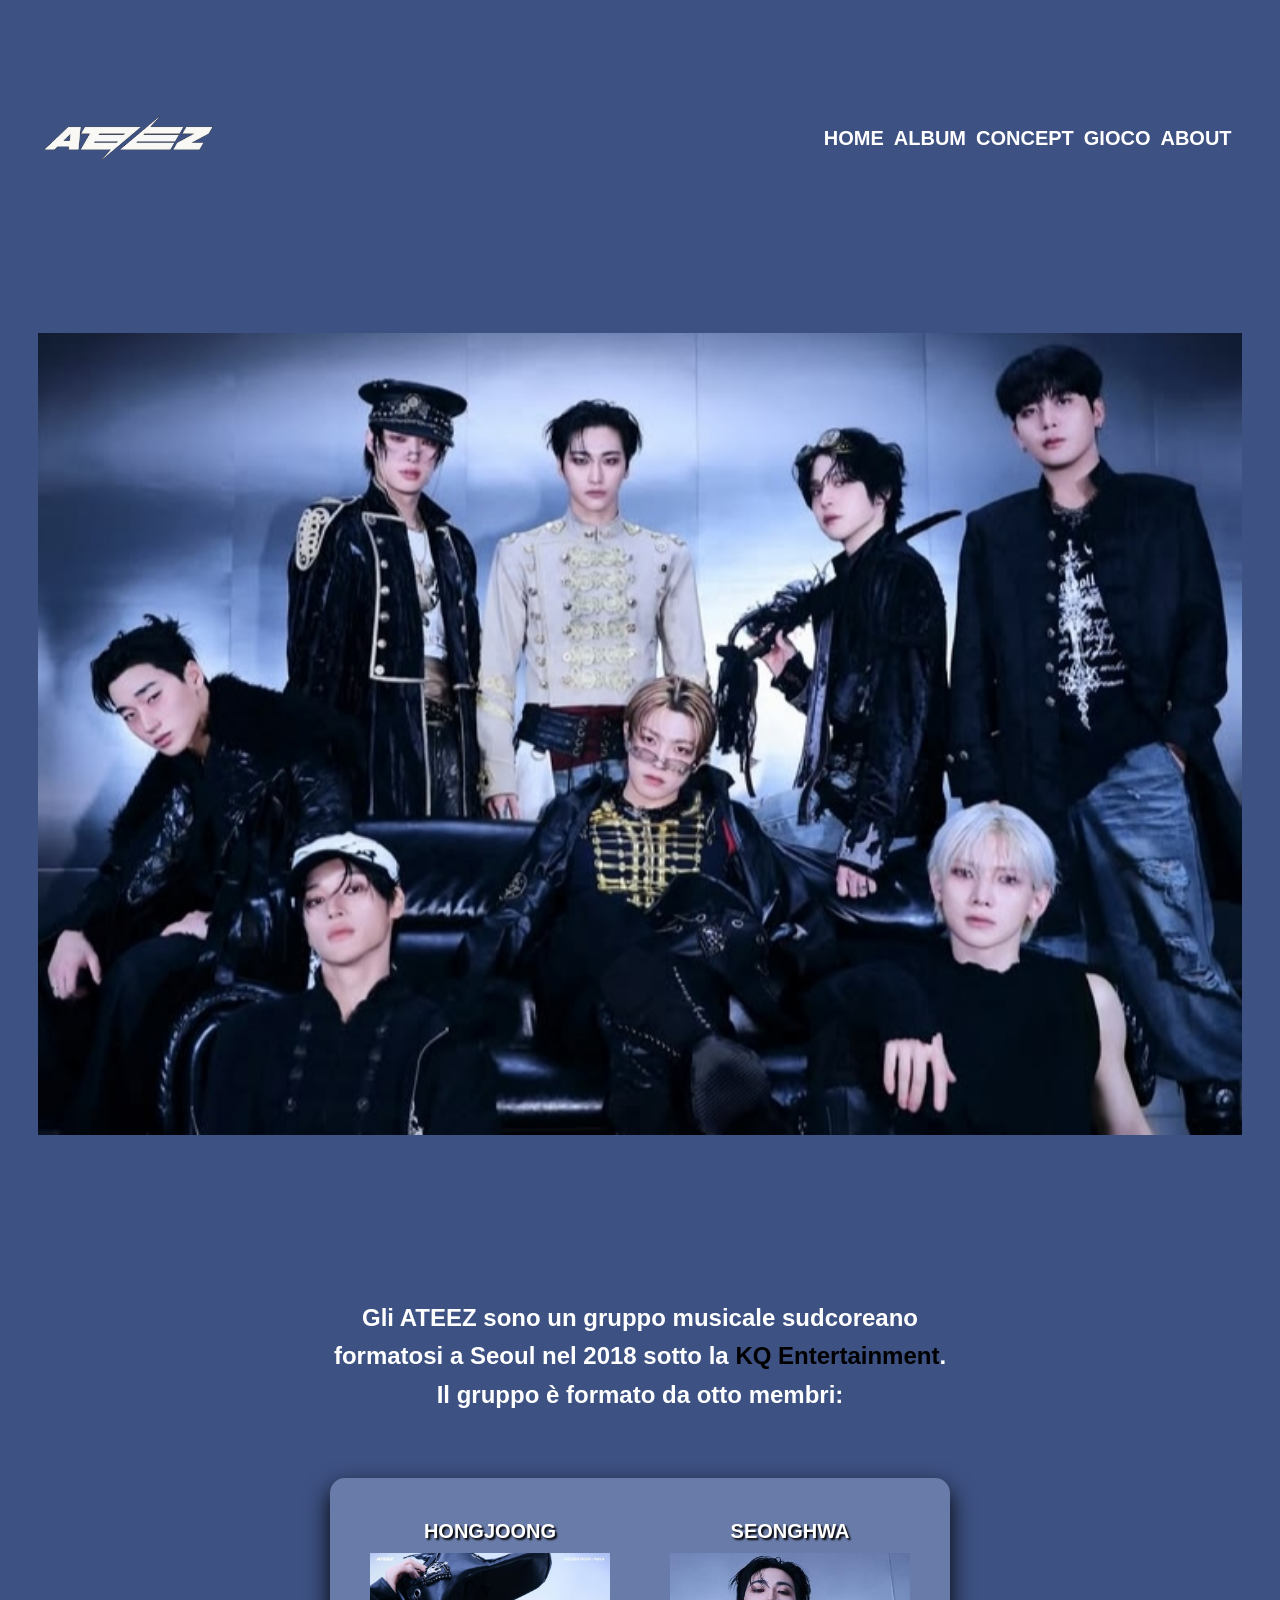
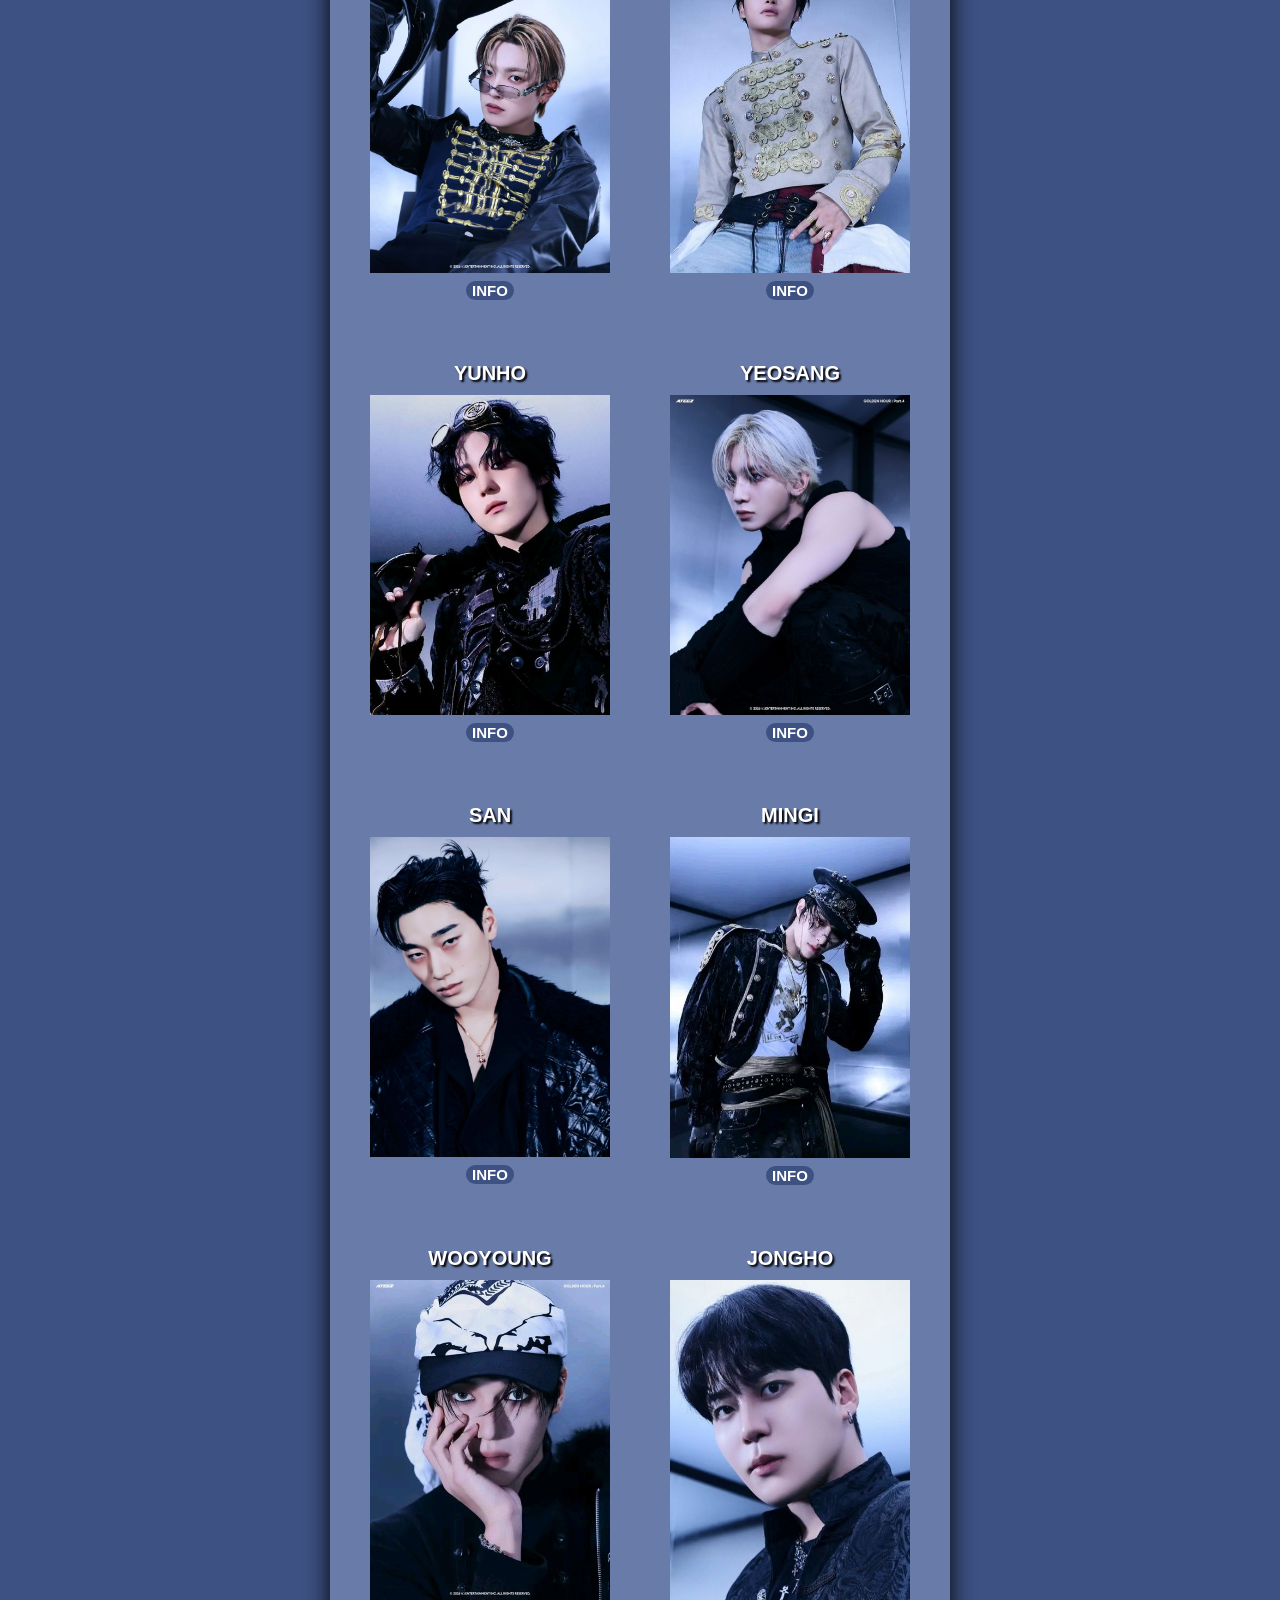
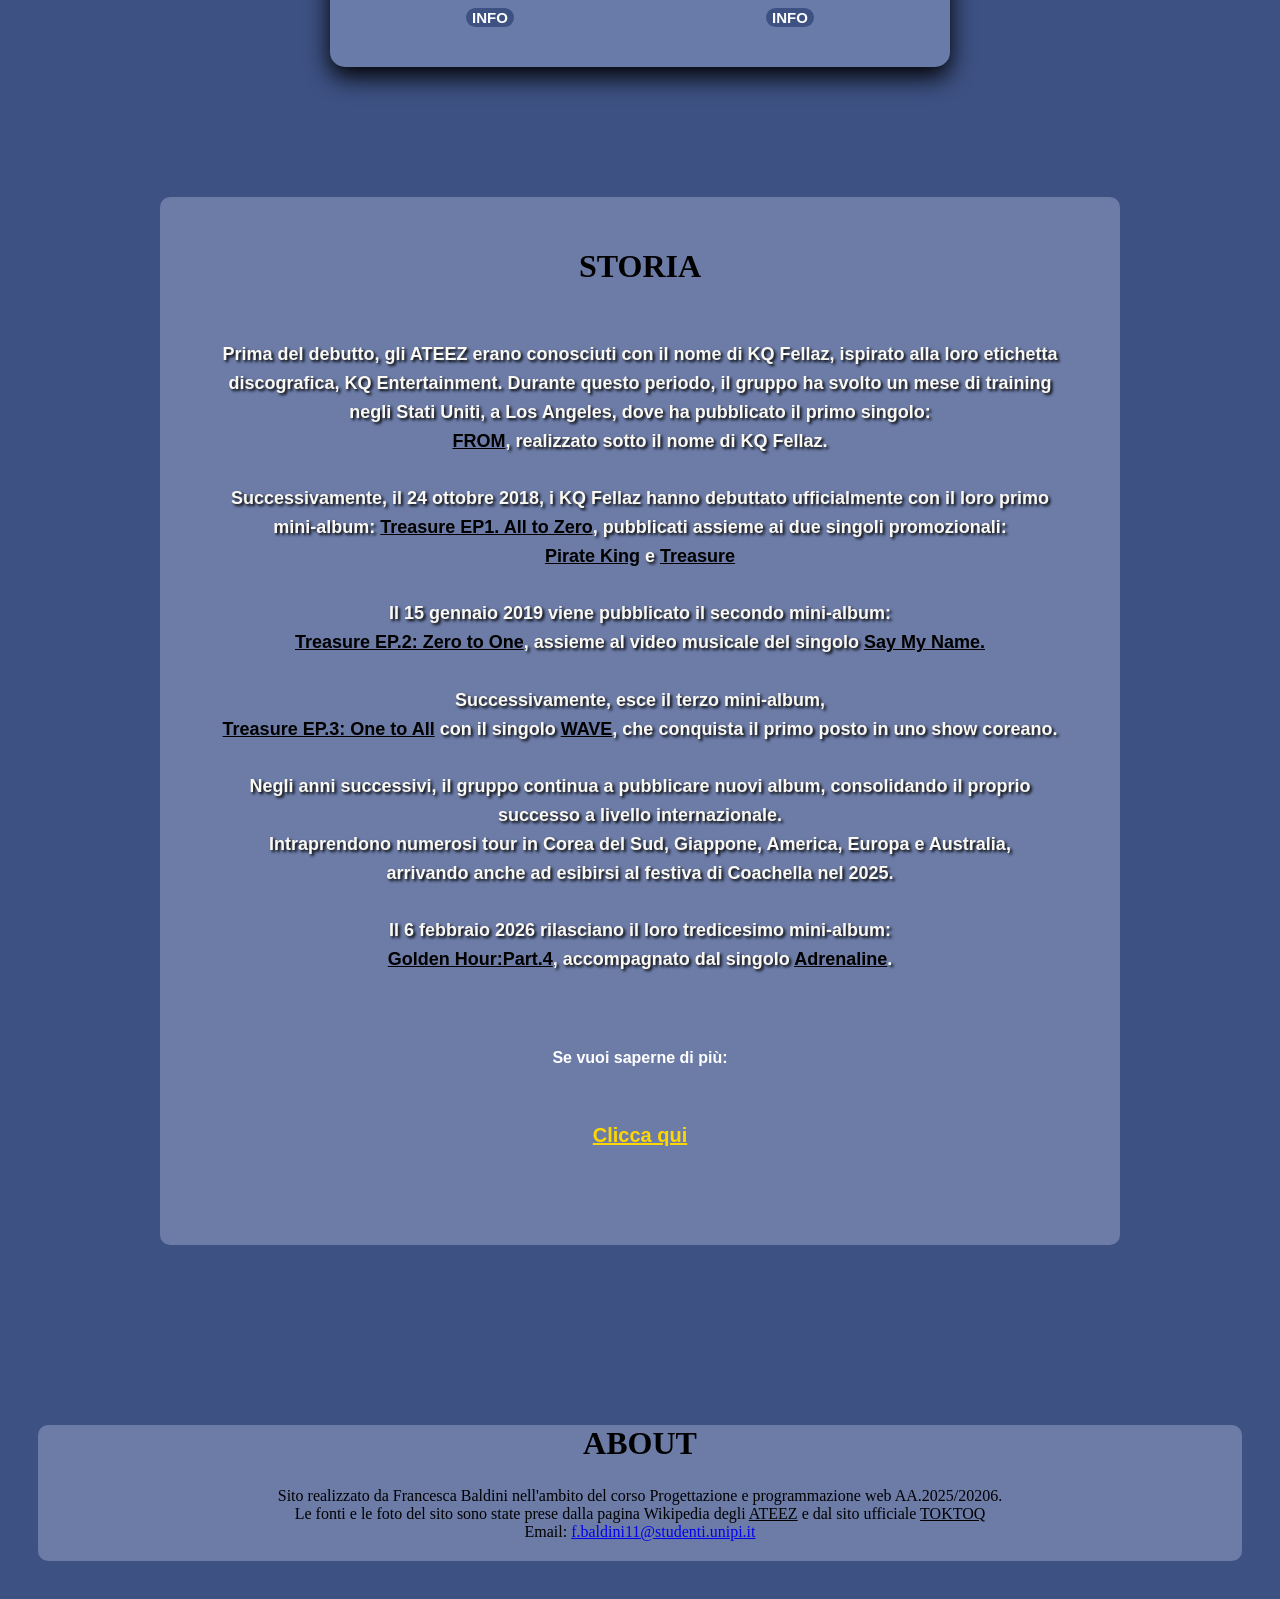
<file: index.html>
<!DOCTYPE html>
<html lang="it">
    <head>
        <title>Ateez</title>
        <meta charset="UTF-8">
        <meta name="viewport" content="width=device-width, initial-scale=1.0"/>
        <link rel="stylesheet" href="style.css">
        <link rel="stylesheet" href="popup.css">
        
    </head>
    <body>
        <header>
            <!--logo-->
           <img class="logo" src="logo-bianco.png" alt="Logo ATEEZ">
           
           <!--tasto per la tendina-->
           <button class="menu">☰</button>

           <!--menu per mobile-->
           <nav>
               <ul class="menu-mobile">
                    <li><a href="index.html">HOME</a></li>
                    <li><a href="discografia.html">ALBUM</a></li>
                    <li><a href="trama.html">CONCEPT</a></li>
                    <li><a href="gioco.html">GIOCO</a></li>
                    <li><a href="#footer">ABOUT</a></li>
               </ul>

           </nav> 

            <!--menu per desktop-->
            <nav>
                <ul class="menu-desktop">
                    <li><a href="index.html">HOME</a></li>
                    <li><a href="discografia.html">ALBUM</a></li>
                    <li><a href="trama.html">CONCEPT</a></li>
                    <li><a href="gioco.html">GIOCO</a></li>
                    <li><a href="#footer">ABOUT</a></li>
               </ul>
           </nav> 
        </header>

        <main>
            <div class="galleria">
                <img class="active" src="land5.jpg" alt="foto1">
                <img src="land2.jpg" alt="foto2">
                <img src="land.jpg" alt="foto3">  
            </div>
        </main>

        <div class="presentazione">
            <p>Gli ATEEZ sono un gruppo musicale sudcoreano <br> formatosi a Seoul nel 2018 sotto la <a class="kq" href="https://kqent.com">KQ Entertainment</a>. 
                <br>Il gruppo è formato da otto membri:
            </p>
        </div>


        <div class="contenitore-tutto">
                <div class="griglia">
                    <div class="membro">
                        <div class="card">
                            <!--hongjoong-->
                            <p class="name">HONGJOONG</p>
                            <img id="hongjoong" src="hj2.jpg" alt="Hongjoong pic">
                            <button id="openPopupHJ" class="OpenPopup">INFO</button>

                            <!--popup-->
                            <div class="popup" id="OpenPopup1">
                                <button class="close" id="ClosePopup">X</button>
                                <h2 class="nome">HONGJOONG</h2>
                                <p class="info">INFORMAZIONI</p>

                                <ul>
                                    <li>
                                        <p class="question">COGNOME:</p>
                                        <p class="answer">KIM</p>
                                    </li>
                                    <li>
                                        <p class="question">NOME:</p>
                                        <p class="answer">HONGJOONG</p>
                                    </li>
                                    <li>
                                        <p class="question">ETÀ:</p>
                                        <p class="answer">27</p>
                                    </li>
                                    <li>
                                        <p class="question">COMPLEANNO:</p>
                                        <p class="answer">7 NOVEMBRE 1998</p>
                                    </li>
                                    <li>
                                        <p class="question">NAZIONALITÀ:</p>
                                        <p class="answer">COREANA</p>
                                    </li>
                                    <li>
                                        <p class="question">RUOLO:</p>
                                        <p class="answer">LEADER, MAIN RAPPER, VOCALIST, PRODUCER, SONGWRITER</p>
                                    </li>
                                </ul>
                            </div>
                        </div>

                        <div class="card">
                            <!--seonghwa-->
                            <p class="name">SEONGHWA</p>
                            <img id="seonghwa" src="seonghwaa.jpeg" alt="seonghwa pic">
                            <button id="openPopupSH" class="OpenPopup">INFO</button>

                            <!--popup-->
                            <div class="popup" id="OpenPopup2">
                                <button class="close" id="ClosePopup2">X</button>
                                <h2 class="nome">SEONGHWA</h2>
                                <p class="info">INFORMAZIONI</p>

                                <ul>
                                    <li>
                                        <p class="question">COGNOME:</p>
                                        <p class="answer">PARK</p>
                                    </li>
                                    <li>
                                        <p class="question">NOME:</p>
                                        <p class="answer">SEONGHWA</p>
                                    </li>
                                    <li>
                                        <p class="question">ETÀ:</p>
                                        <p class="answer">28</p>
                                    </li>
                                    <li>
                                        <p class="question">COMPLEANNO:</p>
                                        <p class="answer">3 APRILE 1998</p>
                                    </li>
                                    <li>
                                        <p class="question">NAZIONALITÀ:</p>
                                        <p class="answer">COREANA</p>
                                    </li>
                                    <li>
                                        <p class="question">RUOLO:</p>
                                        <p class="answer"> VOCALIST, RAPPER, PERFORMER</p>
                                    </li>
                                </ul>
                            </div>
                        </div>

                        <div class="card">
                            <!--yunho-->
                            <p class="name">YUNHO</p>
                            <img id="yunho" src="yunho2.jpg" alt="Yunho pic">
                            <button id="openPopupYH" class="OpenPopup">INFO</button>

                            <!--popup-->
                            <div class="popup" id="OpenPopup3">
                                <button class="close" id="ClosePopup3">X</button>
                                <h2 class="nome">YUNHO</h2>
                                <p class="info">INFORMAZIONI</p>
                                
                                <ul>
                                    <li>
                                        <p class="question">COGNOME:</p>
                                        <p class="answer">JEONG</p>
                                    </li>
                                    <li>
                                        <p class="question">NOME:</p>
                                        <p class="answer">YUNHO</p>
                                    </li>
                                    <li>
                                        <p class="question">ETÀ:</p>
                                        <p class="answer">27</p>
                                    </li>
                                    <li>
                                        <p class="question">COMPLEANNO:</p>
                                        <p class="answer">23 MARZO 1999</p>
                                    </li>
                                    <li>
                                        <p class="question">NAZIONALITÀ:</p>
                                        <p class="answer">COREANA</p>
                                    </li>
                                    <li>
                                        <p class="question">RUOLO:</p>
                                        <p class="answer">MAIN DANCER, VOCALIST</p>
                                    </li>
                                </ul>
                            </div>
                        </div>

                        <div class="card">
                            <!--yeosang-->
                            <p class="name">YEOSANG</p>
                            <img id="yeosang" src="yeo.jpg" alt="Yeosang pic">
                            <button id="openPopupYS" class="OpenPopup">INFO</button>

                            <!--popup-->
                            <div class="popup" id="OpenPopup4">
                                <button class="close" id="ClosePopup4">X</button>
                                <h2 class="nome">YEOSANG</h2>
                                <p class="info">INFORMAZIONI</p>

                                <ul>
                                    <li>
                                        <p class="question">COGNOME:</p>
                                        <p class="answer">KANG</p>
                                    </li>
                                    <li>
                                        <p class="question">NOME:</p>
                                        <p class="answer">YEOSANG</p>
                                    </li>
                                    <li>
                                        <p class="question">ETÀ:</p>
                                        <p class="answer">26</p>
                                    </li>
                                    <li>
                                        <p class="question">COMPLEANNO:</p>
                                        <p class="answer">15 GIUGNO 1999</p>
                                    </li>
                                    <li>
                                        <p class="question">NAZIONALITÀ:</p>
                                        <p class="answer">COREANA</p>
                                    </li>
                                    <li>
                                        <p class="question">RUOLO:</p>
                                        <p class="answer">VOCALIST, PERFORMER, RAPPER</p>
                                    </li>
                                </ul>
                            </div>
                        </div>

                        <div class="card">
                            <!--san-->
                            <p class="name">SAN</p>
                            <img id="san" src="san2.jpg" alt="San pic">
                            <button id="openPopupSN" class="OpenPopup">INFO</button>

                            <!--popup-->
                            <div class="popup" id="OpenPopup5">
                                <button class="close" id="ClosePopup5">X</button>
                                <h2 class="nome">SAN</h2>
                                <p class="info">INFORMAZIONI</p>

                                <ul>
                                    <li>
                                        <p class="question">COGNOME:</p>
                                        <p class="answer">CHOI</p>
                                    </li>
                                    <li>
                                        <p class="question">NOME:</p>
                                        <p class="answer">SAN</p>
                                    </li>
                                    <li>
                                        <p class="question">ETÀ:</p>
                                        <p class="answer">26</p>
                                    </li>
                                    <li>
                                        <p class="question">COMPLEANNO:</p>
                                        <p class="answer">10 LUGLIO 1999</p>
                                    </li>
                                    <li>
                                        <p class="question">NAZIONALITÀ:</p>
                                        <p class="answer">COREANA</p>
                                    </li>
                                    <li>
                                        <p class="question">RUOLO:</p>
                                        <p class="answer">MAIN DANCER, LEAD VOCALIST</p>
                                    </li>
                                </ul>
                            </div>
                        </div>

                        <div class="card">
                            <!--mingi-->
                            <p class="name">MINGI</p>
                            <img id="mingi" src="mingi.jpg" alt="Mingi pic">
                            <button id="openPopupMN" class="OpenPopup">INFO</button>

                            <!--popup-->
                            <div class="popup" id="OpenPopup6">
                                <button class="close" id="ClosePopup6">X</button>
                                <h2 class="nome">MINGI</h2>
                                <p class="info">INFORMAZIONI</p>

                                <ul>
                                    <li>
                                        <p class="question">COGNOME:</p>
                                        <p class="answer">SONG</p>
                                    </li>
                                    <li>
                                        <p class="question">NOME:</p>
                                        <p class="answer">MINGI</p>
                                    </li>
                                    <li>
                                        <p class="question">ETÀ:</p>
                                        <p class="answer">26</p>
                                    </li>
                                    <li>
                                        <p class="question">COMPLEANNO:</p>
                                        <p class="answer">9 AGOSTO 1999</p>
                                    </li>
                                    <li>
                                        <p class="question">NAZIONALITÀ:</p>
                                        <p class="answer">COREANA</p>
                                    </li>
                                    <li>
                                        <p class="question">RUOLO:</p>
                                        <p class="answer">MAIN DANCER, MAIN RAPPER, VOCALIST, PRODUCER, SONGWRITER</p>
                                    </li>
                                </ul>
                            </div>
                        </div>

                        <div class="card">
                            <!--wooyoung-->
                            <p class="name">WOOYOUNG</p>
                            <img id="wooyoung" src="wooyoung.jpg" alt="Wooyoung pic">
                            <button id="openPopupWY" class="OpenPopup">INFO</button>

                            <!--popup-->
                            <div class="popup" id="OpenPopup7">
                                <button class="close" id="ClosePopup7">X</button>
                                <h2 class="nome">WOOYOUNG</h2>
                                <p class="info">INFORMAZIONI</p>

                                <ul>
                                    <li>
                                        <p class="question">COGNOME:</p>
                                        <p class="answer">JUNG</p>
                                    </li>
                                    <li>
                                        <p class="question">NOME:</p>
                                        <p class="answer">WOOYOUNG</p>
                                    </li>
                                    <li>
                                        <p class="question">ETÀ:</p>
                                        <p class="answer">26</p>
                                    </li>
                                    <li>
                                        <p class="question">COMPLEANNO:</p>
                                        <p class="answer">26 NOVEMBRE 1999</p>
                                    </li>
                                    <li>
                                        <p class="question">NAZIONALITÀ:</p>
                                        <p class="answer">COREANA</p>
                                    </li>
                                    <li>
                                        <p class="question">RUOLO:</p>
                                        <p class="answer">MAIN DANCER, VOCALIST</p>
                                    </li>
                                </ul>
                            </div>
                        </div>

                        <div class="card">
                            <!--jongho-->
                            <p class="name">JONGHO</p>
                            <img id="jongho" src="jongho6.jpg" alt="Jongho pic">
                            <button id="openPopupJH" class="OpenPopup">INFO</button>

                            <!--popup-->
                            <div class="popup" id="OpenPopup8">
                                <button class="close" id="ClosePopup8">X</button>
                                <h2 class="nome">JONGHO</h2>
                                <p class="info">INFORMAZIONI</p>

                                <ul>
                                    <li>
                                        <p class="question">COGNOME:</p>
                                        <p class="answer">CHOI</p>
                                    </li>
                                    <li>
                                        <p class="question">NOME:</p>
                                        <p class="answer">JONGHO</p>
                                    </li>
                                    <li>
                                        <p class="question">ETÀ:</p>
                                        <p class="answer">25</p>
                                    </li>
                                    <li>
                                        <p class="question">COMPLEANNO:</p>
                                        <p class="answer">12 OTTOBRE 1999</p>
                                    </li>
                                    <li>
                                        <p class="question">NAZIONALITÀ:</p>
                                        <p class="answer">COREANA</p>
                                    </li>
                                    <li>
                                        <p class="question">RUOLO:</p>
                                        <p class="answer">MAIN VOCALIST</p>
                                    </li>
                                </ul>
                            </div>
                        </div>  
                    </div> 
                </div>       
        </div>

            <div class="grid" >
                <h1 class="general">STORIA</h1>
                <p class="infos">
                    Prima del debutto, gli ATEEZ erano conosciuti con il nome di KQ Fellaz, ispirato alla loro etichetta discografica, KQ Entertainment. 
                    Durante questo periodo, il gruppo ha svolto un mese di training negli Stati Uniti, a Los Angeles, dove ha pubblicato il primo singolo: <br> <a class="from" href="https://youtu.be/9v4XPYNx_us?si=OBvfWtSJcalmKqoN"> FROM</a>, realizzato sotto il nome di KQ Fellaz. <br>
                    <br> Successivamente, il 24 ottobre 2018, i KQ Fellaz hanno debuttato ufficialmente con il loro primo mini-album: <a class="ep" href="https://en.wikipedia.org/wiki/Treasure_EP.1:_All_to_Zero">Treasure EP1. All to Zero</a>, pubblicati assieme ai due singoli promozionali:
                    <br> <a class="pirate-king" href="https://youtu.be/RqJ1rH9M5G0?si=SeujjFzW6Fnff8P1">Pirate King</a> e <a class="treasure" href="https://youtu.be/tLV83ndOwz4?si=5MORalXletqNbLDn">Treasure</a><br>
                    <br>
                    Il 15 gennaio 2019 viene pubblicato il secondo mini-album: <br> <a class="treasure2" href="https://en.wikipedia.org/wiki/Treasure_EP.2:_Zero_to_One">Treasure EP.2: Zero to One</a>, assieme al video musicale del singolo <a class="SMN" href="https://youtu.be/nKU4OVH18mE?si=kPIbpDtQrF_ZjPWm">Say My Name.</a> <br>
                    <br> Successivamente, esce il terzo mini-album, <br> <a class="treasure3" href="https://en.wikipedia.org/wiki/Treasure_EP.3:_One_to_All">Treasure EP.3: One to All</a> con il singolo <a class="wave" href="https://youtu.be/FIInyEWWW-s?si=FHCVy-6gZ53Yb1Kf">WAVE</a>, che conquista il primo posto in uno show coreano. <br>
                    <br>
                    Negli anni successivi, il gruppo continua a pubblicare nuovi album, consolidando il proprio successo a livello internazionale. <br>
                    Intraprendono numerosi tour in Corea del Sud, Giappone, America, Europa e Australia, <br> arrivando anche ad esibirsi al festiva di <strong></strong>Coachella nel 2025. <br>
                    <br> Il 6 febbraio 2026 rilasciano il loro tredicesimo mini-album: <br> <a class="GH" href="https://en.wikipedia.org/wiki/Golden_Hour:_Part.4">Golden Hour:Part.4</a>, accompagnato dal singolo <a class="adrenaline" href="https://youtu.be/vqkfEUqjl6Y?si=-hdaxjsVU0MzCE84">Adrenaline</a>. 
                </p>

                <p class="tasto-informazioni">Se vuoi saperne di più:
                    <p class="clicca"><a href="discografia.html">Clicca qui</a></p>

                </p>
            </div>

             

        <footer id="footer">
            <div class="footer-container">
                <h1 class="about">ABOUT</h1>
                <p>
                    Sito realizzato da Francesca Baldini nell'ambito del corso Progettazione e programmazione web AA.2025/20206.
                    <br> Le fonti e le foto del sito sono state prese dalla pagina Wikipedia degli <a class="link2" href="https://it.wikipedia.org/wiki/Ateez">ATEEZ</a> e dal sito ufficiale <a class="link2" href="https://ateez.kqent.com"> TOKTOQ</a>
                    <br> Email: <a class="link" href="mailto:f.baldini11@studenti.unipi.it">f.baldini11@studenti.unipi.it</a>

                </p>
            </div>
        </footer>






        <script src="script.js"></script>
        <script src="popup.js"></script>
    </body>





</html>
</file>
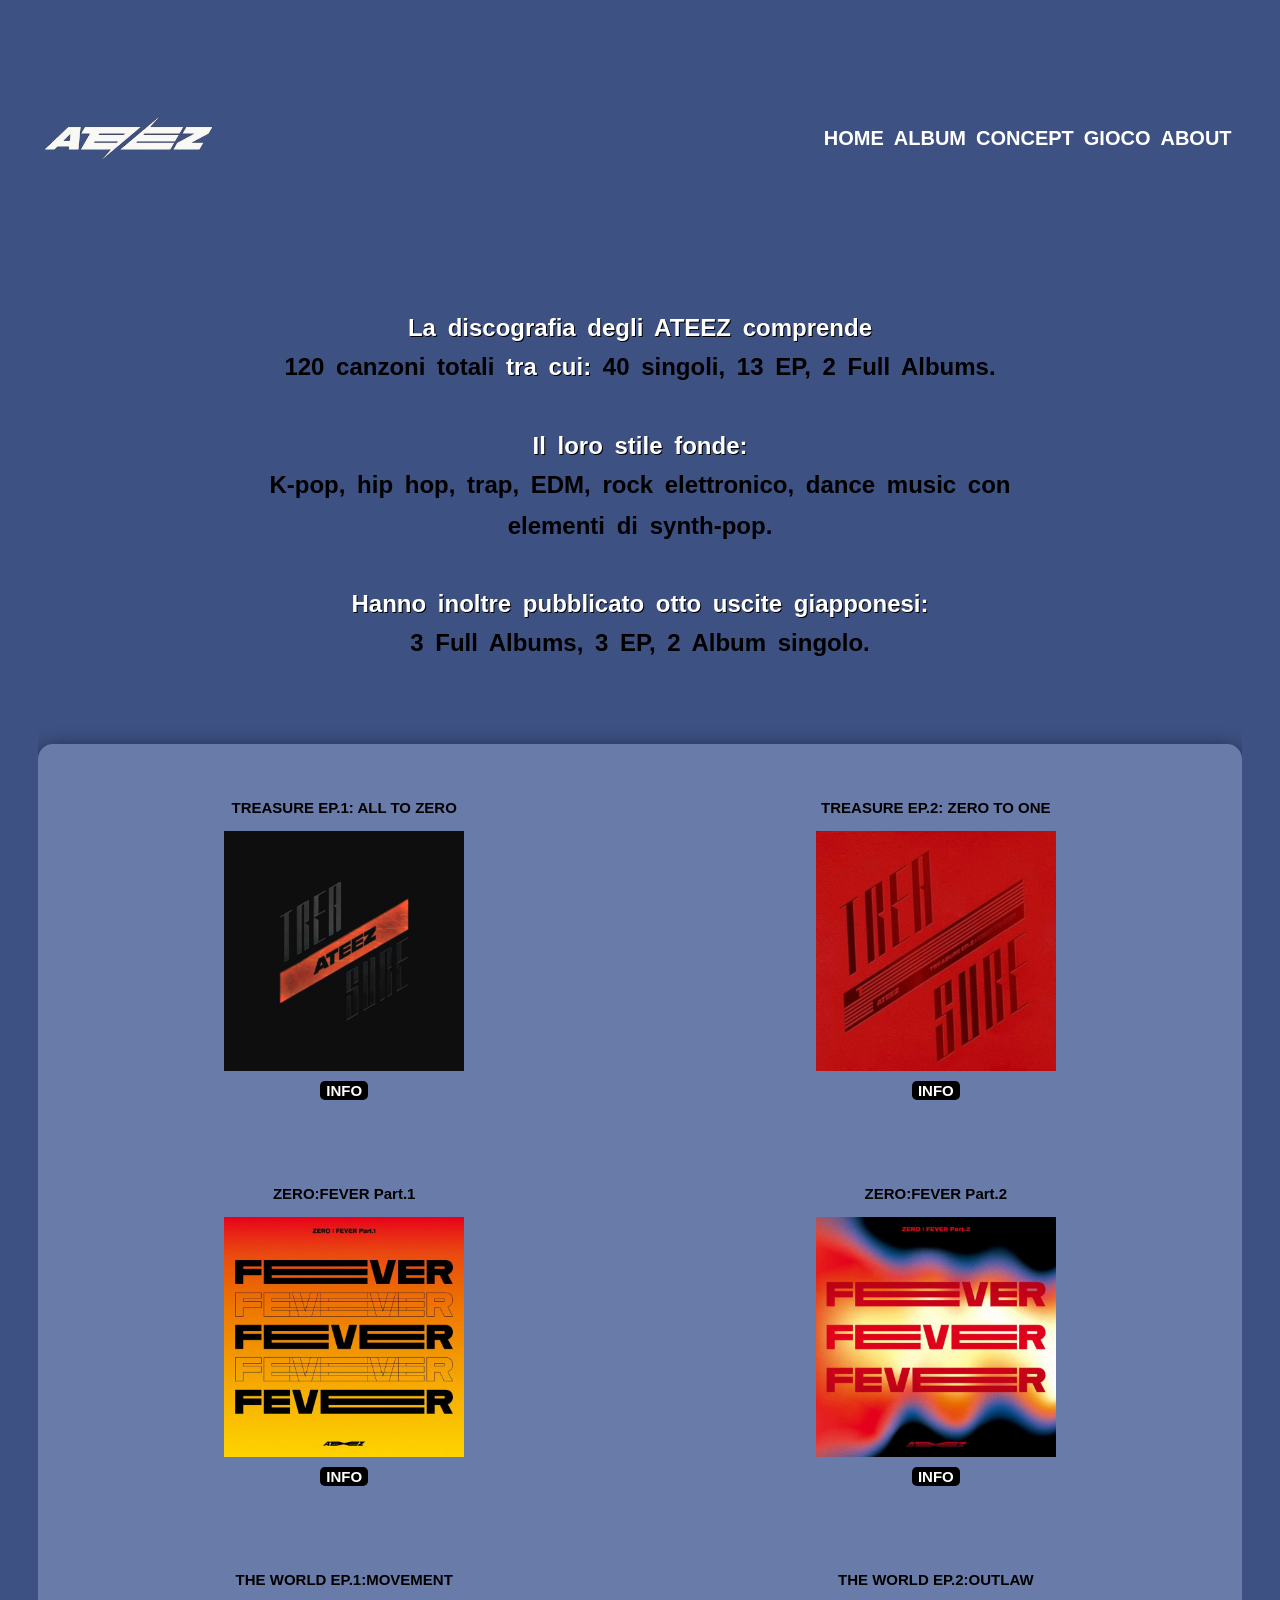
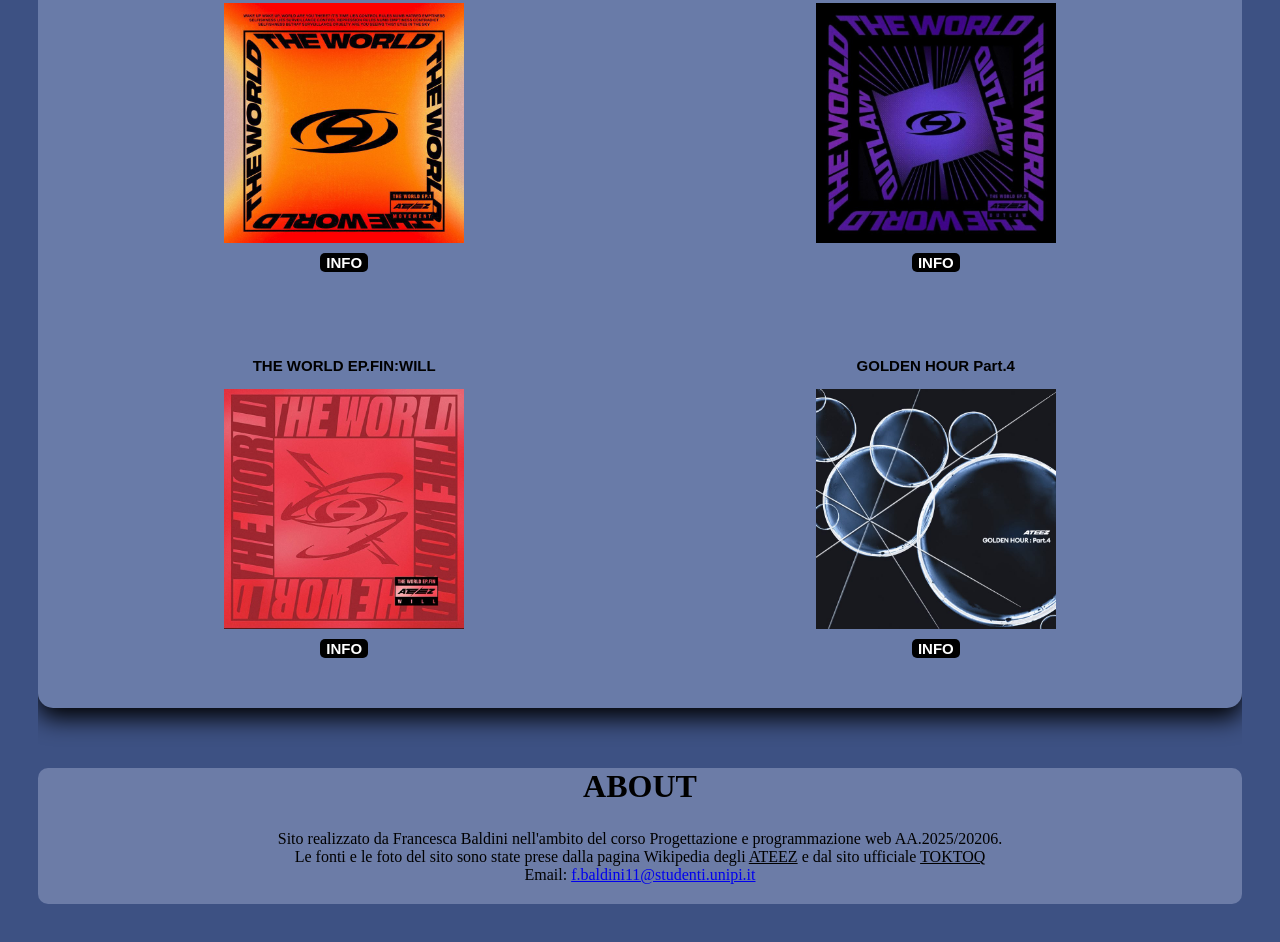
<file: discografia.html>
<!DOCTYPE html>
<html lang="it">
    <head>
        <title>Ateez</title>
        <meta charset="UTF-8">
        <meta name="viewport" content="width=device-width, initial-scale=1.0"/>
        <link rel="stylesheet" href="style.css">
        <link rel="stylesheet" href="discografia.css">
    </head>
    <body>
        <header>
            <!--logo-->
           <img class="logo" src="logo-bianco.png" alt="Logo ATEEZ">

           <!--tasto per la tendina-->
           <button class="menu">☰</button>

           <!--menu per mobile-->
           <nav>
                <ul class="menu-mobile">
                    <li><a href="index.html">HOME</a></li>
                    <li><a href="discografia.html">ALBUM</a></li>
                    <li><a href="trama.html">CONCEPT</a></li>
                    <li><a href="gioco.html">GIOCO</a></li>
                    <li><a href="#footer">ABOUT</a></li>
               </ul>
           </nav> 

            <!--menu per desktop-->
            <nav>
                <ul class="menu-desktop">
                    <li><a href="index.html">HOME</a></li>
                    <li><a href="discografia.html">ALBUM</a></li>
                    <li><a href="trama.html">CONCEPT</a></li>
                    <li><a href="gioco.html">GIOCO</a></li>
                    <li><a href="#footer">ABOUT</a></li>
               </ul>
           </nav> 
        </header>


        <p class="disco">
            La discografia degli ATEEZ comprende <br> <span class="catalogo">120 canzoni totali</span>  tra cui:
            <span class="catalogo"> 40 singoli, 13 EP, 2 Full Albums. </span>
            <br> <br>
            Il loro stile fonde: <br> <span class="catalogo"> K-pop, hip hop, trap, EDM, rock elettronico, dance music con elementi di synth-pop.</span>
            <br> <br>
            Hanno inoltre pubblicato otto uscite giapponesi: 
            <br> <span class="catalogo">3 Full Albums, 3 EP, 2 Album singolo.</span>
        </p>
        
        
            
        <!--inizio dei div-->

       
        <div class="catalogo-album">
            <!--primo album-->
            <div class="album">
                <h3 class="title">TREASURE EP.1: ALL TO ZERO</h3>
                <img class="cover" src="treasure.jpg" alt="ateez pic">
                <button id="treasure1" class="btn">INFO</button>

                <!--popup-->
                <div class="popup" id="openpopup1">
                    <button class="close" id="closepopup1">X</button>

                    <h2 class="info">Informazioni</h2>

                    <ul class="categoria-album">
                        <li class="titolo">TREASURE EP.1: ALL TO ZERO</li>
                        <li>
                            <p class="question">CATEGORIA</p>
                            <p class="answer">DEBUT EP</p>
                        </li>
                        <li>
                            <p class="question">ARTISTA</p>
                            <p class="answer">ATEEZ</p>
                        </li>
                        <li>
                            <p class="question">DATA DI RILASCIO</p>
                            <p class="answer">24 OTTOBRE 2018</p>
                        </li>
                        <li>
                            <p class="question">TITLE TRACK</p>
                            <p class="answer">PIRATE KING, TREASURE</p>
                        </li>
                        <li>
                            <p class="question">GENERE</p>
                            <p class="answer">KPOP, HIP HOP, EDM</p>
                        </li>
                    </ul>

                    <div class="links">
                        <a href="https://en.wikipedia.org/wiki/Treasure_EP.1:_All_to_Zero">INFO</a>
                        <a href="https://www.youtube.com/watch?v=zaTisOaQyuQ&list=PLtYXanAa7INwVMSGW2vLBBanxV55wsId3">ASCOLTA</a>
                    </div>
                </div>
            </div>

            <!--secondo album-->
            <div class="album">
                <h3 class="title">TREASURE EP.2: ZERO TO ONE</h3>
                <img class="cover" src="treasure 2.jpg" alt="ateez pic">
                <button id="treasure2" class="btn">INFO</button>

                <!--popup-->
                <div class="popup" id="openpopup2">
                    <button class="close" id="closepopup2">X</button>

                    <h2 class="info">Informazioni</h2>

                    <ul class="categoria-album">
                        <li class="titolo">TREASURE EP.2: ZERO TO ONE</li>
                        <li>
                            <p class="question">CATEGORIA</p>
                            <p class="answer">EP</p>
                        </li>
                        <li>
                            <p class="question">ARTISTA</p>
                            <p class="answer">ATEEZ</p>
                        </li>
                        <li>
                            <p class="question">DATA DI RILASCIO</p>
                            <p class="answer">15 GENNAIO 2019</p>
                        </li>
                        <li>
                            <p class="question">TITLE TRACK</p>
                            <p class="answer">SAY MY NAME</p>
                        </li>
                        <li>
                            <p class="question">GENERE</p>
                            <p class="answer">KPOP, HIP HOP, EDM, DANCE/POP</p>
                        </li>
                    </ul>

                    <div class="links">
                        <a href="https://en.wikipedia.org/wiki/Treasure_EP.2:_Zero_to_One">INFO</a>
                        <a href="https://www.youtube.com/watch?v=zOmhAXRYcqw&list=PLtYXanAa7INzBz4NU7Fu_zzmxg2NWAv_k">ASCOLTA</a>
                    </div>
                </div>
            </div>

            <!--terzo album-->
            <div class="album">
                <h3 class="title">ZERO:FEVER Part.1</h3>
                <img class="cover" src="fever.jpg" alt="ateez pic">
                <button id="zerofever" class="btn">INFO</button>

                <!--popup-->
                <div class="popup" id="openpopup3">
                    <button class="close" id="closepopup3">X</button>

                    <h2 class="info">Informazioni</h2>

                    <ul class="categoria-album">
                        <li class="titolo">ZERO.FEVER Part.1</li>
                        <li>
                            <p class="question">CATEGORIA</p>
                            <p class="answer">EP</p>
                        </li>
                        <li>
                            <p class="question">ARTISTA</p>
                            <p class="answer">ATEEZ</p>
                        </li>
                        <li>
                            <p class="question">DATA DI RILASCIO</p>
                            <p class="answer">29 LUGLIO 2020</p>
                        </li>
                        <li>
                            <p class="question">TITLE TRACK</p>
                            <p class="answer">INCEPTION</p>
                        </li>
                        <li>
                            <p class="question">GENERE</p>
                            <p class="answer">K-POP, DANCE-POP, TRAP, HIP-HOP, D&B, REGGAE, POP ROCK, SYNTH-POP</p>
                        </li>
                    </ul>

                    <div class="links">
                        <a href="https://en.wikipedia.org/wiki/Zero:_Fever_Part.1">INFO</a>
                        <a href="https://www.youtube.com/watch?v=XHLtcKcWi1k&list=OLAK5uy_nHhTEv-fuUNZkNcUDldagVB5ogJsrE1ec">ASCOLTA</a>
                    </div>
                </div>
            </div>

            <!--quarto album-->
            <div class="album">
                <h3 class="title">ZERO:FEVER Part.2</h3>
                <img class="cover" src="fever2.jpg" alt="ateez pic">
                <button id="zerofever2" class="btn">INFO</button>

                <!--popup-->
                <div class="popup" id="openpopup4">
                    <button class="close" id="closepopup4">X</button>

                    <h2 class="info">Informazioni</h2>

                    <ul class="categoria-album">
                        <li class="titolo">ZERO.FEVER Part.2</li>
                        <li>
                            <p class="question">CATEGORIA</p>
                            <p class="answer">EP</p>
                        </li>
                        <li>
                            <p class="question">ARTISTA</p>
                            <p class="answer">ATEEZ</p>
                        </li>
                        <li>
                            <p class="question">DATA DI RILASCIO</p>
                            <p class="answer">1 MARZO 2021</p>
                        </li>
                        <li>
                            <p class="question">TITLE TRACK</p>
                            <p class="answer">FIREWORKS (I'm The One)</p>
                        </li>
                        <li>
                            <p class="question">GENERE</p>
                            <p class="answer">K-POP, HIP-HOP, EDM, FUNK, R&B/SOUL</p>
                        </li>
                    </ul>

                    <div class="links">
                        <a href="https://en.wikipedia.org/wiki/Zero:_Fever_Part.2">INFO</a>
                        <a href="https://www.youtube.com/watch?v=I13s-OlK_gA&list=OLAK5uy_kglITOarjHCGjXeF8EGEcUaVfz4t7J2k0">ASCOLTA</a>
                    </div>
                </div>
            </div>

            <!--quinto album-->
            <div class="album">
                <h3 class="title">THE WORLD EP.1:MOVEMENT</h3>
                <img class="cover" src="theworld.jpg" alt="ateez pic">
                <button id="theworld" class="btn">INFO</button>

                <!--popup-->
                <div class="popup" id="openpopup5">
                    <button class="close" id="closepopup5">X</button>

                    <h2 class="info">Informazioni</h2>

                    <ul class="categoria-album">
                        <li class="titolo">THE WORLD EP.1:MOVEMENT</li>
                        <li>
                            <p class="question">CATEGORIA</p>
                            <p class="answer">EP</p>
                        </li>
                        <li>
                            <p class="question">ARTISTA</p>
                            <p class="answer">ATEEZ</p>
                        </li>
                        <li>
                            <p class="question">DATA DI RILASCIO</p>
                            <p class="answer">29 LUGLIO 2022</p>
                        </li>
                        <li>
                            <p class="question">TITLE TRACK</p>
                            <p class="answer">GUERRILLA</p>
                        </li>
                        <li>
                            <p class="question">GENERE</p>
                            <p class="answer">K-POP, HIP-HOP, EDM, DARK ELECTRONIC INFLUENCES</p>
                        </li>
                    </ul>

                    <div class="links">
                        <a href="https://en.wikipedia.org/wiki/The_World_EP.1:_Movement">INFO</a>
                        <a href="https://www.youtube.com/watch?v=My7gjN7ez-k&list=OLAK5uy_myLeQGvb-gxLAiEuv_2KZrmXPLTub0KTk">ASCOLTA</a>
                    </div>
                </div>
            </div>

            <!--sesto album-->
            <div class="album">
                <h3 class="title">THE WORLD EP.2:OUTLAW</h3>
                <img class="cover" src="outlaw.jpg" alt="ateez pic">
                <button id="outlaw" class="btn">INFO</button>

                <!--popup-->
                <div class="popup" id="openpopup6">
                    <button class="close" id="closepopup6">X</button>

                    <h2 class="info">Informazioni</h2>

                    <ul class="categoria-album">
                        <li class="titolo">THE WORLD EP.2:OUTLAW</li>
                        <li>
                            <p class="question">CATEGORIA</p>
                            <p class="answer">EP</p>
                        </li>
                        <li>
                            <p class="question">ARTISTA</p>
                            <p class="answer">ATEEZ</p>
                        </li>
                        <li>
                            <p class="question">DATA DI RILASCIO</p>
                            <p class="answer">16 GIUGNO 2023</p>
                        </li>
                        <li>
                            <p class="question">TITLE TRACK</p>
                            <p class="answer">BOUNCY (K-HOT CHILLI PEPPERS)</p>
                        </li>
                        <li>
                            <p class="question">GENERE</p>
                            <p class="answer">K-POP, HIP-HOP, EDM, POP-ROCK</p>
                        </li>
                    </ul>

                    <div class="links">
                        <a href="https://en.wikipedia.org/wiki/The_World_EP.2:_Outlaw">INFO</a>
                        <a href="https://www.youtube.com/watch?v=FNj0IuM8a44&list=OLAK5uy_muA2b75whfcCcl7QSQvBLbyhh9jJauxRs">ASCOLTA</a>
                    </div>
                </div>
            </div>

            <!--settimo album-->
            <div class="album">
                <h3 class="title">THE WORLD EP.FIN:WILL</h3>
                <img class="cover" src="WFIN.jpg" alt="ateez pic">
                <button id="fin" class="btn">INFO</button>

                <!--popup-->
                <div class="popup" id="openpopup7">
                    <button class="close" id="closepopup7">X</button>

                    <h2 class="info">Informazioni</h2>

                    <ul class="categoria-album">
                        <li class="titolo">THE WORLD EP.FIN:WILL</li>
                        <li>
                            <p class="question">CATEGORIA</p>
                            <p class="answer">EP</p>
                        </li>
                        <li>
                            <p class="question">ARTISTA</p>
                            <p class="answer">ATEEZ</p>
                        </li>
                        <li>
                            <p class="question">DATA DI RILASCIO</p>
                            <p class="answer">1 DICEMBRE 2023</p>
                        </li>
                        <li>
                            <p class="question">TITLE TRACK</p>
                            <p class="answer">CRAZY FORM</p>
                        </li>
                        <li>
                            <p class="question">GENERE</p>
                            <p class="answer">K-POP, HIP-HOP, EDM, ALTERNATIVE POP, R&B</p>
                        </li>
                    </ul>

                    <div class="links">
                        <a href="https://en.wikipedia.org/wiki/The_World_EP.Fin:_Will">INFO</a>
                        <a href="https://www.youtube.com/watch?v=910397KV1uE&list=OLAK5uy_nEPcaeQBgBiEEZSdfrJzcO3KIAIx6Npmw">ASCOLTA</a>
                    </div>
                </div>
            </div>

            <!--ottavo album-->
            <div class="album">
                <h3 class="title">GOLDEN HOUR Part.4</h3>
                <img class="cover" src="GHP4.jpg" alt="ateez pic">
                <button id="gh4" class="btn">INFO</button>

                <!--popup-->
                <div class="popup" id="openpopup8">
                    <button class="close" id="closepopup8">X</button>

                    <h2 class="info">Informazioni</h2>

                    <ul class="categoria-album">
                        <li class="titolo">GOLDEN HOUR Part.4</li>
                        <li>
                            <p class="question">CATEGORIA</p>
                            <p class="answer">EP</p>
                        </li>
                        <li>
                            <p class="question">ARTISTA</p>
                            <p class="answer">ATEEZ</p>
                        </li>
                        <li>
                            <p class="question">DATA DI RILASCIO</p>
                            <p class="answer">6 FEBBRAIO 2026</p>
                        </li>
                        <li>
                            <p class="question">TITLE TRACK</p>
                            <p class="answer">ADRENALINE/p>
                        </li>
                        <li>
                            <p class="question">GENERE</p>
                            <p class="answer">K-POP, EDM, TRAP, R&B, HIP.HOP, POP, DANCE</p>
                        </li>
                    </ul>

                    <div class="links">
                        <a href="https://en.wikipedia.org/wiki/Golden_Hour:_Part.4">INFO</a>
                        <a href="https://www.youtube.com/watch?v=qDpEcO1hlZE&list=OLAK5uy_nDw2GlTZdnxVUJdK-J9HmZf4ZytbduDZs">ASCOLTA</a>
                    </div>
                </div>
            </div>
        </div>













       
        <footer id="footer">
            <div class="footer-container">
                <h1 class="about">ABOUT</h1>
                <p>
                    Sito realizzato da Francesca Baldini nell'ambito del corso Progettazione e programmazione web AA.2025/20206.
                    <br> Le fonti e le foto del sito sono state prese dalla pagina Wikipedia degli <a class="link2" href="https://it.wikipedia.org/wiki/Ateez">ATEEZ</a> e dal sito ufficiale <a class="link2" href="https://ateez.kqent.com"> TOKTOQ</a>
                    <br> Email: <a class="link" href="mailto:f.baldini11@studenti.unipi.it">f.baldini11@studenti.unipi.it</a>

                </p>
            </div>
        </footer>






        <script src="script.js"></script>
        <script src="discografia.js"></script>

        
    </body>





</html>
</file>
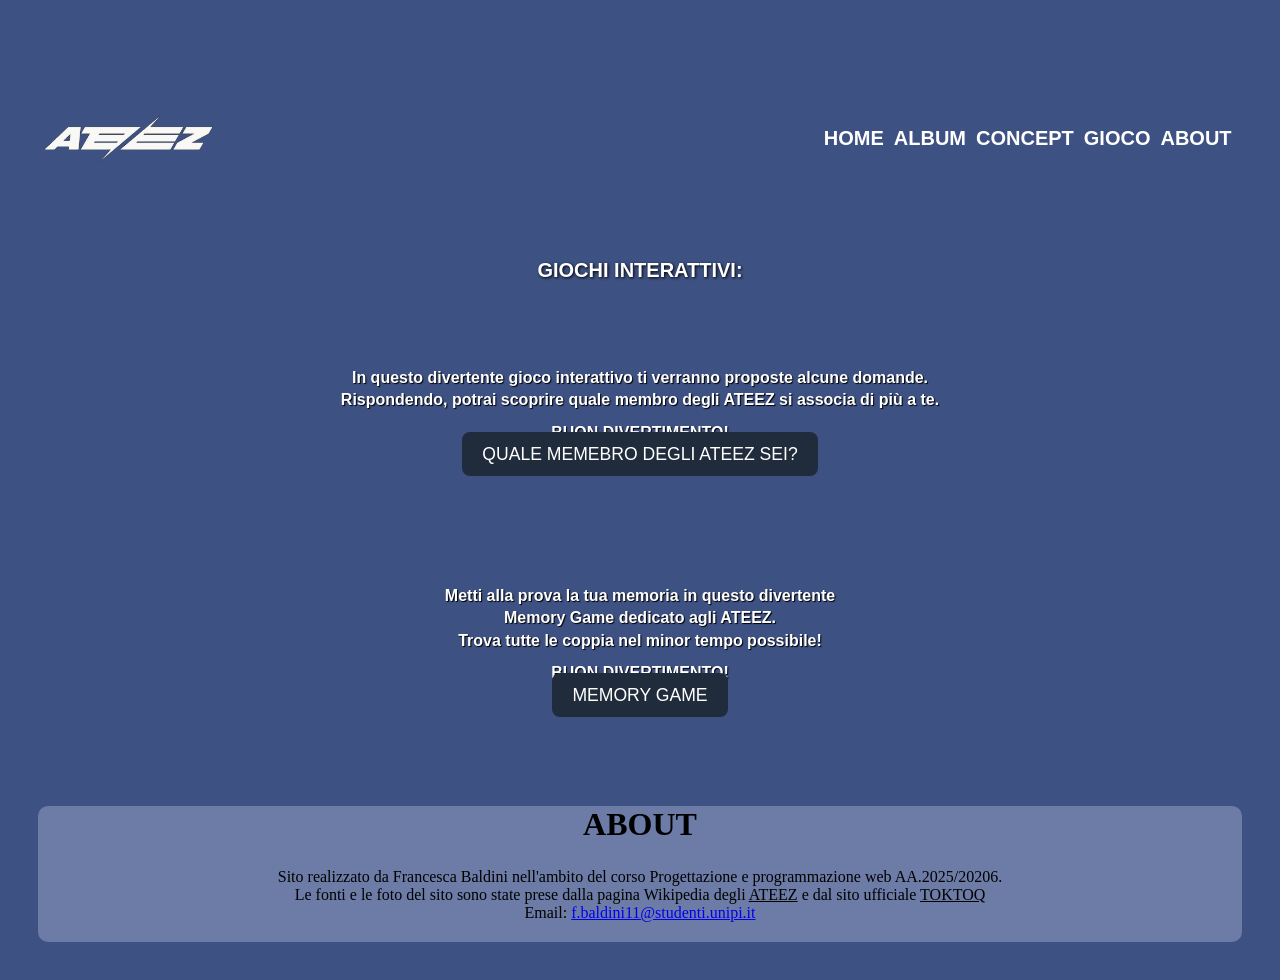
<file: gioco.html>
<!DOCTYPE html>
<html lang="it">
    <head>
        <title>Ateez</title>
        <meta charset="UTF-8">
        <meta name="viewport" content="width=device-width, initial-scale=1.0"/>
        <link rel="stylesheet" href="style.css">
        <link rel="stylesheet" href="gioco.css">
    </head>
    <body>
        <header>
            <!--logo-->
           <img class="logo" src="logo-bianco.png" alt="Logo ATEEZ">

           <!--tasto per la tendina-->
           <button class="menu">☰</button>

           <!--menu per mobile-->
           <nav>
                <ul class="menu-mobile">
                    <li><a href="index.html">HOME</a></li>
                    <li><a href="discografia.html">ALBUM</a></li>
                    <li><a href="trama.html">CONCEPT</a></li>
                    <li><a href="gioco.html">GIOCO</a></li>
                    <li><a href="#footer">ABOUT</a></li>
               </ul>
           </nav> 

            <!--menu per desktop-->
            <nav>
               <ul class="menu-desktop">
                    <li><a href="index.html">HOME</a></li>
                    <li><a href="discografia.html">ALBUM</a></li>
                    <li><a href="trama.html">CONCEPT</a></li>
                    <li><a href="gioco.html">GIOCO</a></li>
                    <li><a href="#footer">ABOUT</a></li>
               </ul>
           </nav> 
        </header>

        <!--gioco-->

        <h3 class="interattivo">GIOCHI INTERATTIVI:</h3>
        <div class="gioco">
            <p class="introduzione">
                In questo divertente gioco interattivo ti verranno proposte alcune domande. <br> 
                Rispondendo, potrai scoprire quale membro degli ATEEZ si associa di più a te. <br>
                <span class="fun">BUON DIVERTIMENTO!</span>

            </p>
             <a href="quiz.html" class="game-link">
                QUALE MEMEBRO DEGLI ATEEZ SEI?
            </a>
        </div>
        
        <div class="gioco">
            <p class="introduzione">
                Metti alla prova la tua memoria in questo divertente <br> Memory Game dedicato agli ATEEZ. <br>
                Trova tutte le coppia nel minor tempo possibile! <br>
                <span class="fun">BUON DIVERTIMENTO!</span>
            </p>
            <a href="memory.html" class="game-link">
                MEMORY GAME
            </a>
        </div>
            
       
      



      

   

        

         

        <footer id="footer">
            <div class="footer-container">
                <h1 class="about">ABOUT</h1>
                <p>
                    Sito realizzato da Francesca Baldini nell'ambito del corso Progettazione e programmazione web AA.2025/20206.
                    <br> Le fonti e le foto del sito sono state prese dalla pagina Wikipedia degli <a class="link2" href="https://it.wikipedia.org/wiki/Ateez">ATEEZ</a> e dal sito ufficiale <a class="link2" href="https://ateez.kqent.com"> TOKTOQ</a>
                    <br> Email: <a class="link" href="mailto:f.baldini11@studenti.unipi.it">f.baldini11@studenti.unipi.it</a>

                </p>
            </div>
        </footer>






        <script src="script.js"></script>
        <script src="gioco.js"></script>
        

        
    </body>





</html>
</file>
<file: style.css>
.contenitore-tutto{
    display: flex;
    justify-content: center;
    width: 100%;
    padding: 10px;
    box-sizing: border-box;
}

html{
    width: 100%;
}

body {
    margin: 3%;
    background: rgb(61, 81, 131);
    min-height: 100vh;
    display: flex;
    flex-direction: column;
}

html, body{
    overflow-x: hidden;
}


/*MENU MOBILE*/

.menu-mobile{
    display: none;
    list-style: none;
    font-weight: bold;
    font-family: 'Quicksand', sans-serif;
    gap: 10px;
    padding: 10px;
}

.menu-mobile.active{
    display: flex;
    flex-wrap: wrap;
    justify-content: center;
}
.menu-desktop a,
.menu-mobile a{
    text-decoration: none;
    color: white;
}


.menu-desktop{
    display: none;
    
}



/*per menu a tendina*/
.menu{
    display: flex;
    justify-content: flex-end;
    color: white;
    background-color: rgb(61, 81, 131);
    border: none;
    font-size: 45px;
    margin-left: 3px;
}

.galleria-mobile{
    display: block;
}
.galleria-desktop{
    display: none;
}


.logo{
    width: 200px;
    height: auto;
    margin-left: -10px;
}

header{
    display: flex;
    align-items: center;
    justify-content: space-between;
}



/*paragrafo iniziale*/
.presentazione p{
    text-align: center;
    font-size: 20px;
    font-family: 'Quicksand', sans-serif;
    font-weight: bold;
    color: white;
    margin-top: 50px;
}


/*link kq*/
.kq{
    text-decoration: none;
    color: black;
}

/*link*/
.membro{
    display: grid;
    grid-template-columns: 1fr;
    justify-items: center;
    gap: 50px;
}

.membro img{
    width: 200px;
    height: auto;
    margin: 0;
   
}

/*per il colore dei nomi*/
.name{
    color: white;
    text-shadow: 2px 2px 2px black;
    font-size: 20px;
    font-family: 'Gill Sans', 'Gill Sans MT', Calibri, 'Trebuchet MS', sans-serif;   
}

/*posizionamento foto*/
.card{
    display: flex;
    flex-direction: column;
    align-items: center;
    gap: 8px;
}

/*cambio colore del nome del membro ad inizio card*/
.card h2{
    color: white;
    text-shadow: 1px 1px 3px black;

}



/*scritte nella card*/
.card p{
    margin: 2px 0;
    font-family: 'Gill Sans', 'Gill Sans MT', Calibri, 'Trebuchet MS', sans-serif;   
    font-weight: bold;
}

li .question{
    color: white;
    text-shadow: 2px 2px 2px black;
}

li .answer{
    color: rgb(32, 44, 60);
}

/*griglia di contenimento*/
.griglia{
    display: grid;
    justify-items: center;
    gap: 30px;
    grid-template-columns: 1fr;
    background-color: rgb(105, 123, 168);
    box-shadow: 0px 10px 25px black;
    border-radius: 15px;
    margin-top: 30px;
    padding: 40px;
}

/*tasto per popup*/
.popup{
    display: none;
}

.popup.start{
    display: block;
}

/*about*/
.about{
    text-align: center;
    margin-bottom: 5px;
    margin-top: 60px;
}

.about p{
    color: black;
}

/*per il testo nel footer*/
.footer-container p{
    text-align: center;
    padding: 20px;
    margin: 0;
}

.footer-container{
    background-color: rgb(108, 124, 167);
    border-radius: 10px;
}

.link2 {
    color: black;
}

/*header della storia*/
.general{
    color: black;
    margin-bottom: 5px;
    text-align: center; 
}


.grid{
    display: grid;
    gap: 20px;
    background-color: rgb(108, 124, 167);
    border-radius: 10px;
    margin: 80px auto;
    width: 90%;
    max-width: 900px;
       
}

/*per il contenitore del secondo p*/
.infos{
    text-align: center;
    padding: 20px;
    margin: 0;
    font-size: 15px;
    color: #faf8f2;
    text-shadow: 2px 2px 3px black;
    font-family: 'Quicksand', sans-serif;
    font-weight: bold;
}

.tasto-informazioni{
    text-align: center;
    padding: 5px;
    margin-top: 20px;
    font-family: 'Quicksand', sans-serif;
    color: white;
    font-weight: bold;
}

.clicca a{
    display: flex;
    justify-content: center;
    font-family: 'Quicksand', sans-serif;
    align-items: center;
    color: gold;
    font-size: 20px;
    font-weight: bold;
    
}


.pirate-king,
.treasure,
.from,
.ep,
.kq,
.treasure2,
.SMN,
.treasure3,
.GH,
.wave,
.adrenaline{
    color: black;
    font-weight: bold;
    text-shadow: none;
}

/*per la galleria*/
.galleria{
    position: relative;
    height: 70vh;
    overflow: hidden;
}

.galleria img{
    position:absolute;
    inset: 0;
    width: 100%;
    height: 100%;
    object-fit:contain;
    opacity: 0;
    transition: opacity 1s ease-in-out;
}

.galleria img.active{
    opacity: 1;
}


.OpenPopup{
    border: none;
    border-radius: 20px;
    font-size: 15px;
    font-family: 'Quicksand', sans-serif;
    font-weight: bold;
    background-color: rgb(61, 81, 131);
    color: white;
    align-items: center;
}








/*media query*/

/*tablet*/
@media (min-width: 768px){
    
    .menu-desktop{
        display: flex;
        flex-direction: row;
        list-style: none;
        font-weight: bold;
        font-size: 15px;
        font-family:'Quicksand', sans-serif;
        gap: 10px;
        padding: 10px;
    }
    
    .menu-mobile.active{
        display: none;
    }

    .menu{
        display: none;
    }

    /*ordine delle foto*/
    .membro{
        grid-template-columns: repeat(2, 1fr);
        gap: 50px;
    }

    .membro img{
        width: 210px;
    }

    
    /*paragrafo iniziale*/
    .presentazione p{
        font-size: 22px;
        margin-top: 60px;
        line-height: 1.5;
    }


    .galleria{
        height: 90vh;
    }

    .grid{
        width: 85%;
        margin: 100px auto;
        padding: 20px;
    }

    .infos{
        font-size: 17px;
        padding: 25px;
        line-height: 1.5;
    }
}

/*pc*/
@media (min-width: 1024px){
    
     .menu-desktop{
        display: flex;
        flex-direction: row;
        list-style: none;
        font-weight: bold;
        font-size: 20px;
        font-family:'Quicksand', sans-serif;
        gap: 10px;
        padding: 10px;
    }
    
    .menu-mobile.active{
        display: none;
    }
    
    .menu{
        display: none;
    }
    
    .membro{
        grid-template-columns: repeat(2, 1fr);
        gap: 60px;
    }

    .membro img{
        width: 240px;
    }

    
    /*paragrafo iniziale*/
    .presentazione p{
        font-size: 24px;
        margin-top: 70px;
        line-height: 1.6;
        
    }

    .galleria{
        height: 110vh;
    } 

    .grid{
        width: 80%;
        margin: 120px auto;
        padding: 30px;
    }

    .infos{
        font-size: 18px;
        padding: 30px;
        line-height: 1.6;
    }
 

}

/*schermi grandi*/
@media (min-width: 1440px){

    .menu-desktop{
        display: flex;
        flex-direction: row;
        list-style: none;
        font-weight: bold;
        font-size: 20px;
        font-family:'Quicksand', sans-serif;
        gap: 15px;
        padding: 10px;
    }
    
    .menu-mobile.active{
        display: none;
    }
    
    .menu{
        display: none;
    }

    
    .membro{
        grid-template-columns: repeat(4, 1fr);
        gap: 80px;
    }

    .membro img{
        width: 260px;
    }

    
    /*paragrafo iniziale*/
    .presentazione p{
        font-size: 28px;
        margin-top: 80px;
        line-height: 1.7;
        max-width: 1000px;
        margin-left: auto;
        margin-right: auto;
    }


    
    .galleria{
        height: 110vh;
    }

    .grid{
        max-width: 1100px;
        width: 75%;
        margin: 150px auto;
        padding: 40px;
    }

    .infos{
        font-size: 20px;
        padding: 40px;
        line-height: 1.7;
        max-width: 900px;
        margin: 0 auto;
    }


}
</file>
<file: popup.css>
.popup{
    display: none;/*nascosta all'inizio*/

    position: fixed;
    top: 50%;
    left: 50%;
    transform: translate(-50%, -50%);

    background: rgb(108, 124, 167);
    padding: 20px;
    border-radius: 10px;

    width: 90%;
    max-width: 300px;

    box-shadow: 0px 10px 25px black;

    z-index: 1000;
}

/*tasto per attivare il popup*/
.popup.active{
    display: block;
}

/*tasto per chiudere il popup*/
.close{
    float: right;
}


/*nome intestativo del membro popup*/
.nome{
    display: flex;
    justify-content:center;
    font-family:'Quicksand', sans-serif;
    font-weight: bold;
    color: black;
}

/*nome informazione del popup*/
.info{
    display: flex;
    justify-content:left;
    font-family:'Quicksand', sans-serif;
    font-weight: bold;
    color: rgb(33, 43, 59);
}

/*domande nel popup*/
.question{
    display: flex;
    flex-direction: column;
    justify-content: center;
    font-family:'Quicksand', sans-serif;
    font-weight: bold;
    color: black;
    gap: 10px;
}
/*per togliere il puntato*/
ul{
    list-style: none;
    text-align:start;
    display: flex;
    flex-direction: column;
    gap: 12px;
}

/*risposte nel popup*/
.answer{
    display: flex;
    flex-direction: column;
    justify-content: center;
    font-family:'Quicksand', sans-serif;
    font-weight: bold;
    color: rgb(28, 40, 60);
}

.close{
    border-radius: 5px;
    border-color: black;
    color: white;
    background-color: black;
}
</file>
<file: discografia.css>
.disco{
    text-align: center;
    margin: 30px;
    color: rgb(255, 255, 255);
    text-shadow: 1px 1px 0 black;
    font-family: 'Gill Sans', 'Gill Sans MT', Calibri, 'Trebuchet MS', sans-serif;
    font-weight: bold;
    word-spacing: 3px;
    line-height: 1.5;
    font-size: 20px;
    margin-top: 60px;      
}

.catalogo{
    text-align: center;
    color: black;
    text-shadow: none;
    font-family: 'Gill Sans', 'Gill Sans MT', Calibri, 'Trebuchet MS', sans-serif;
    font-weight: bold;
    font-size: 20px;
    line-height: 1.5;
}



.catalogo-album{
    display: grid;
    justify-items: center;
    gap: 30px;
    grid-template-columns: 1fr;
    background-color: rgb(105, 123, 168);
    box-shadow: 0px 10px 25px black;
    border-radius: 15px;
    margin-top: 30px;
    padding: 40px;
}

.cover{
    width: 250px;
    height: auto;
    display: block;
    margin: 0 auto;
}

.title{
    text-align: center;
    font-family: 'Gill Sans', 'Gill Sans MT', Calibri, 'Trebuchet MS', sans-serif;
    font-size: 15px;
    font-weight: bold;
}

.btn {
    display: block;
    margin: 10px auto;
    border: none;
    border-radius: 5px;
    font-size: 15px;
    font-family: 'Quicksand', sans-serif;
    font-weight: bold;
    background-color: black;
    color: white;
    align-items: center;
}
 

.popup{
    display: none;/*nascosta all'inizio*/

    position: fixed;
    top: 50%;
    left: 50%;
    transform: translate(-50%, -50%);

    background: rgb(108, 124, 167);
    padding: 20px;
    border-radius: 10px;

    width: 90%;
    max-width: 300px;

    box-shadow: 0px 10px 25px black;

    z-index: 1000;
}   

.close {
   float: right;
}

.popup.active{
    display: block;
}
    
.categoria-album{
    list-style: none;
    text-align:start;
    display: flex;
    flex-direction: column;
    gap: 12px;
}

.question{
    display: flex;
    flex-direction: column;
    justify-content: center;
    font-family:'Quicksand', sans-serif;
    font-weight: bold;
    color: white;
    text-shadow: 1px 1px 1px black;
    gap: 10px;
    margin: 10px auto;
}

.answer{
    display: flex;
    flex-direction: column;
    justify-content: center;
    font-family:'Quicksand', sans-serif;
    font-weight: bold;
    color: black;
    margin: 10px auto;
    
}

.titolo{
    color: white;
    text-shadow: 1px 1px 1px black;
    font-family:'Quicksand', sans-serif;
    font-weight: bold;
    margin-bottom: 15px;
}

.links a{
    text-decoration: none;
    font-family:'Quicksand', sans-serif;    
    font-weight: bold;
    color:white;
    text-shadow: 1px 1px 1px black;
}

.links{
    display: flex;
    justify-content: center;
    gap: 20px;
    margin-top: 30px;
}

.album img{
    width: 250px;
}


/*media query*/

/*tablet*/
@media (min-width: 768px){
    .disco{
        margin: 40px;
        font-size: 20px;
        word-spacing: 4px;
        line-height: 1.6;
    }

    .catalogo{
        font-size: 20px;
        word-spacing: 2px;
        line-height: 1.6;
       
    }

    /*ordine delle foto*/
    .catalogo-album{
        grid-template-columns: repeat(2, 1fr);
        gap: 50px;
    }

    .album img{
        width: 210px;
    }

    .disco{
        line-height: 1.5;
    }


}

/*pc*/
@media (min-width: 1024px){
    .disco{
        margin: 50px auto;
        font-size: 24px;
        word-spacing: 5px;
        line-height: 1.7;
        max-width: 800px;
        
    }

    .catalogo{
        margin: 50px auto;
        font-size: 24px;
        word-spacing: 5px;
        line-height: 1.7;
        max-width: 800px;
        
    }

    /*ordine delle foto*/
    .catalogo-album{
        grid-template-columns: repeat(2, 1fr);
        gap: 60px;
    }

    .album img{
        width: 240px;
    }

    .disco{
        font-size: 24px;
        margin-top: 70px;
        line-height: 1.6;
    }

}

/*schermi grandi*/
@media (min-width: 1440px){
    .disco{
        margin: 60px auto;
        font-size: 28px;
        word-spacing: 6px;
        line-height: 1.8;
        max-width: 900px;
    }

    .catalogo{
        font-size: 28px;
        margin: 60px auto;
        word-spacing: 6px;
        line-height: 1.8;
        max-width: 900px;
    }

    /*ordine delle foto*/
    .catalogo-album{
        grid-template-columns: repeat(4, 1fr);
        gap: 80px;
    }

    .album img{
        width: 260px;
    }

    .disco{
        font-size: 28px;
        margin-top: 80px;
        line-height: 1.7;
        max-width: 1000px;
        margin-left: auto;
        margin-right: auto;
    }

    .catalogo{
        font-size: 20px;
        margin-top: 80px;
        line-height: 1.7;
        max-width: 1000px;
        margin-left: auto;
        margin-right: auto;
    }

   

}
</file>
<file: gioco.css>
/*h3 dell'interattivo*/
.interattivo{
    text-align: center;
    font-family: 'Quicksand', sans-serif;
    font-size: 20px;
    margin-bottom: 5px;
    color: white;
    text-shadow: 1px 1px 3px black;

}/*class del contenitore*/
.gioco{
    text-align: center;
    font-family: 'Quicksand', sans-serif;
    font-size: 14px;
    padding: 20px;
}
/*classe di tutti e due i link*/
.game-link{
    text-align: center;
    margin: 20px 0;
    font-size: 15px;
    text-decoration: none;
    color: white;
    background: rgb(32, 44, 60);

    padding: 10px 5px;
    border-radius: 8px;
    width:fit-content;
}

.gioco a{
    color: white;
}

/*class del p di entrambi*/
.introduzione{
    text-align: center;
    margin-top: 40px;
    margin-bottom: 30px;
    color:  white;
    text-shadow: 1px 1px 1px black;
    font-family: 'Quicksand', sans-serif;
    font-weight: bold;
    line-height: 1.4;
    font-size: 15px;
}

.game-link:hover{
    opacity: 0.8;
}

.fun {
    display: block;
    margin-top: 10px;
}




/*media query*/

/*tablet*/
@media (min-width: 768px){
    .gioco{
        font-size: 16px;
        padding: 40px;
    }
    /*classe di tutti e due i link*/
    .game-link{
    
   
        font-size: 1.1rem;
        padding: 12px 20px;
    }

    /*class del p di entrambi*/
    .introduzione{
        font-size: 15px;
        max-width: 600px;
        margin: 40px auto 0;
    }
    
}

/*pc*/
@media (min-width: 1024px){
    .gioco{
        font-size: 18px;
    }

    .introduzione{
        font-size: 16px;
        max-width: 700px;
    }

    .game-link{
        transition: 0.3s;
    }
   
    .game-link:hover { 
        transform: scale(1.05);
    }
    
    
}

/*tablet*/
@media (min-width: 1440px){
    .introduzione{
        font-size: 17px;
        max-width: 800px;
    }

    .game-link{
        font-size: 1.2rem;
        padding: 14px 25px;
    }
   
    
    
}
</file>
